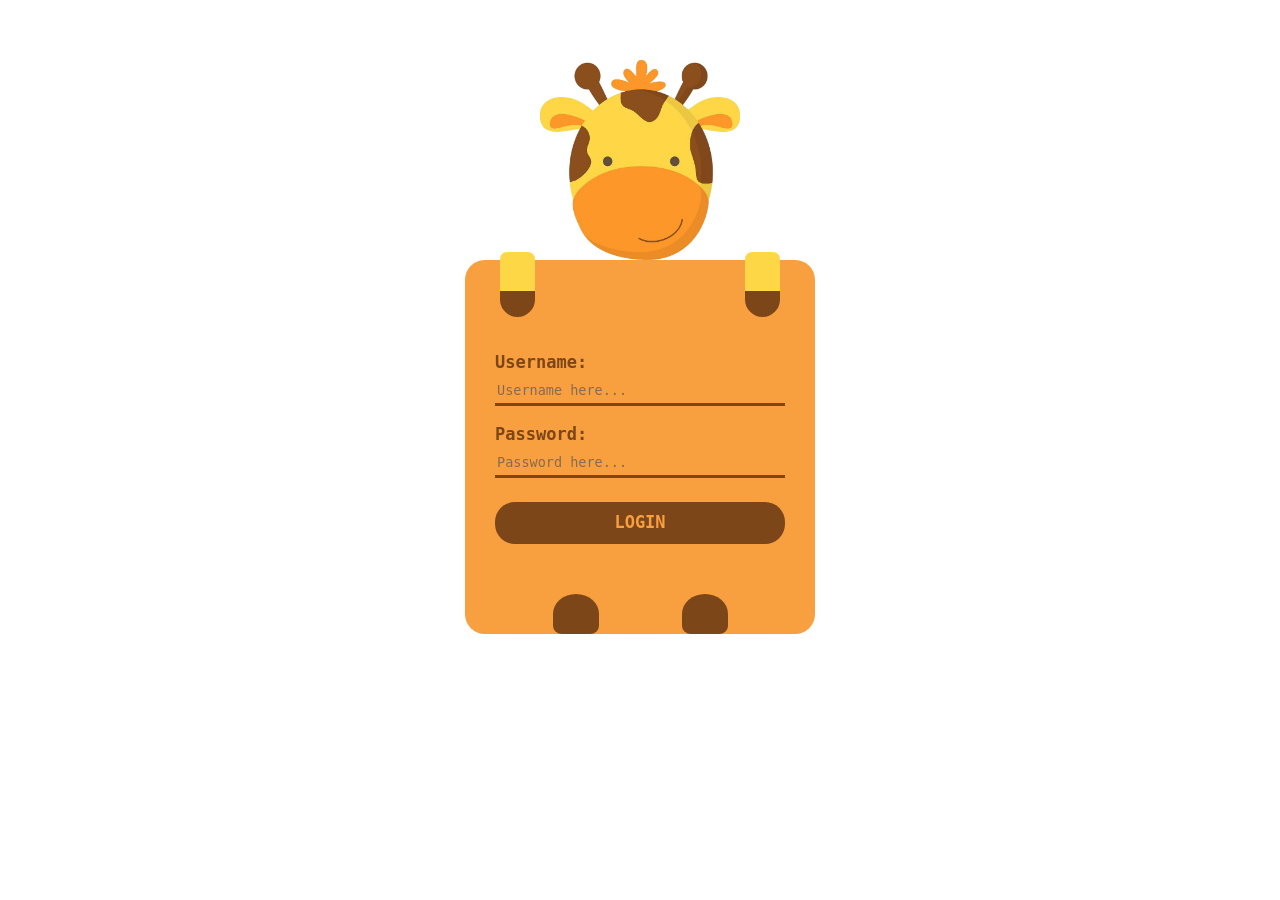
<file: index.html>
<!DOCTYPE html>
<html lang="en">

<head>
    <meta charset="UTF-8">
    <meta name="viewport" content="width=device-width, initial-scale=1.0">
    <link href="style.css" rel="stylesheet">
    <link href="https://cdn.jsdelivr.net/npm/bootstrap@5.3.2/dist/css/bootstrap.min.css" rel="stylesheet"
        integrity="sha384-T3c6CoIi6uLrA9TneNEoa7RxnatzjcDSCmG1MXxSR1GAsXEV/Dwwykc2MPK8M2HN" crossorigin="anonymous">
    <script src="https://cdnjs.cloudflare.com/ajax/libs/jquery/3.7.1/jquery.min.js"></script>
    <title>Cute Login</title>
</head>

<body>
    <div class="container">
        <img src="/image/head.png" alt="giraffe-image" class="align-self-center giraffe-img" id="girrafe-image">
        <form action="">
            <div class="paw-l"></div>
            <div class="paw-r"></div>
            <div class="hoof-right"></div>
            <div class="hoof-left"></div>

            <label for="username">Username:</label>
            <input type="text" id="username" placeholder="Username here..." class="mb-3">
            <label for="password">Password:</label>
            <input type="password" id="password" placeholder="Password here..." class="mb-4">
            <button class="form-btn">LOGIN</button>

        </form>
    </div>




    <script src="java.js"></script>
</body>

</html>
</file>
<file: style.css>
:root {
    --light-brown: #fdd746;
    --dark-brown: #7c4619;
    --blush: #f89f3f;
    --yellow: #d4aa32
}

body {
    padding: 0;
    margin: 0;
    box-sizing: border-box;

}

.container {
    display: flex;
    flex-direction: column;
    padding-top: 60px;
    flex-wrap: wrap;
}

.container form {
    position: relative;
    display: flex;
    flex-direction: column;
    padding: 90px 30px 90px 30px;
    width: 350px;
    margin: auto;
    background-color: var(--blush);
    border-radius: 20px;
    color: var(--dark-brown);
    font-size: 17px;
    font-weight: 800;
    font-family: monospace;
    /* transform: translateY(-50px); */
}

form input {
    outline: none;
    border: none;
    border-bottom: 3px solid var(--dark-brown);
    background-color: transparent;
    /* color: var(--blush); */
    transition: all .2s ease-in-out;

}

form input:hover {
    border-bottom: 3px solid black;

}


::placeholder {
    color: #8a6953;
    font-size: 13.5px;
    /* transition: all .2s ease-in-out; */
}

:focus {
    color: black;
    border-bottom: 3px solid black;
}

.form-btn {
    background-color: var(--dark-brown);
    color: var(--blush);
    border-radius: 20px;
    border: none;
    font-weight: bold;
    padding: 8px 50px;
    font-size: 17px;
    transition: all .2s ease-in-out;
}

.form-btn:hover {
    background-color: var(--light-brown);
    color: var(--dark-brown);
}

.giraffe-img {
    width: 200px;
    height: 200px;
    /* position: absolute; */
    transition: all .9s ease;
}


.paw-l,
.paw-r {
    position: absolute;
    /* content: ""; */
    z-index: 9999;
    width: 35px;
    height: 65px;
    /* background-color: #553828; */
    background: -webkit-linear-gradient(top, var(--light-brown) 60%, var(--dark-brown) 50%);
    border-radius: 0 0 100px 100px;
    /* transform: rotate(180deg); */
    /* transform-origin: 0 -80%; */
    border-top-left-radius: 40px;
    border-top-right-radius: 40px;
    top: -8px;
}

.paw-l {
    left: 35px;
    /* animation: leftHandsMove 1.2s ease forwards; */
    transform-origin: 50% 5%;
}


.paw-r {
    right: 35px;
    /* animation: rightHandsMove 1.2s ease forwards; */
    transform-origin: 50% 5%;


}


.hoof-left,
.hoof-right {
    width: 46px;
    height: 40px;
    background-color: var(--dark-brown);
    border-radius: 50% 50% 20% 20%;
    position: absolute;
    bottom: 0;
}

.hoof-left {
    left: 25%;
}

.hoof-right {
    right: 25%;
}

/* animations */
@keyframes leftHandsMove {
    20% {
        height: 50px;
        background: -webkit-linear-gradient(top, var(--light-brown) 70%, var(--dark-brown) 50%);
    }

    100% {
        transform: rotate(-155deg);
        background: -webkit-linear-gradient(top, var(--light-brown) 70%, var(--dark-brown) 50%);
        height: 130px;
        left: 85px
    }

}

@keyframes rightHandsMove {
    20% {
        background: -webkit-linear-gradient(top, var(--light-brown) 70%, var(--dark-brown) 50%);
        height: 50px;
    }

    100% {
        height: 130px;
        transform: rotate(155deg);
        background: -webkit-linear-gradient(top, var(--light-brown) 70%, var(--dark-brown) 50%);
        right: 85px;
    }

}

/* animations */
@keyframes leftHandsBack {
    90% {
        background: -webkit-linear-gradient(top, var(--light-brown) 70%, var(--dark-brown) 50%);
    }

    100% {
        transform: rotate(-155deg);
        background: -webkit-linear-gradient(top, var(--light-brown) 70%, var(--dark-brown) 50%);
        height: 130px;
        left: 85px
    }

}

@keyframes rightHandsBack {
    90% {
        background: -webkit-linear-gradient(top, var(--light-brown) 70%, var(--dark-brown) 50%);
    }

    100% {
        transform: rotate(155deg);
        background: -webkit-linear-gradient(top, var(--light-brown) 70%, var(--dark-brown) 50%);
        height: 130px;
        right: 85px;
    }

}
</file>
